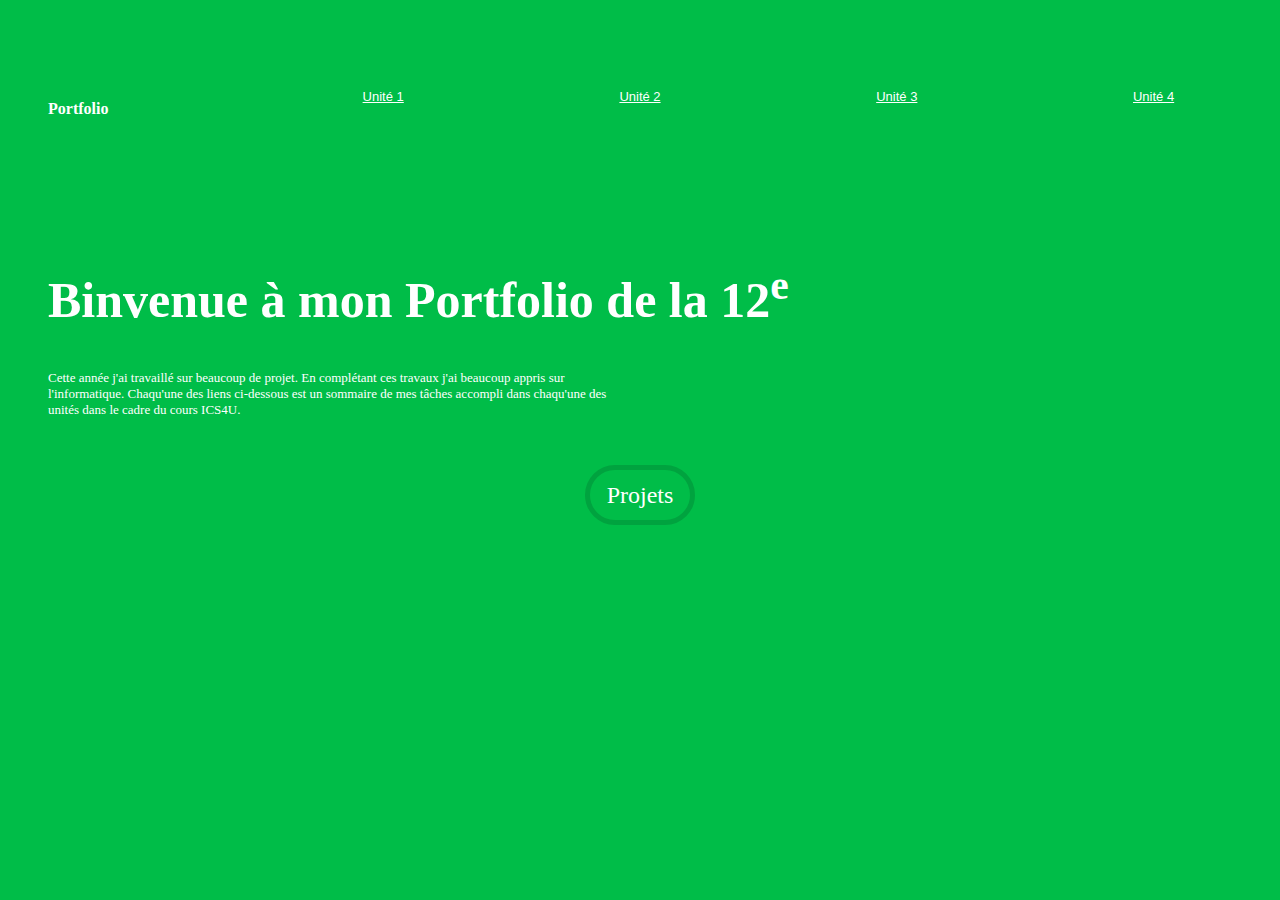
<file: index.html>
<!DOCTYPE html>
<html lang="en">
<head id="head">
    <meta charset="UTF-8">
    <meta http-equiv="X-UA-Compatible" content="IE=edge">
    <meta name="viewport" content="width=device-width, initial-scale=1.0">
    <link rel="stylesheet" href="Style de l'acceuil.css">
    <script src="Script.js"></script>
    <title>Portfolio</title>

    <header id="header"> 
        <br>
        <div id="Container">
            <div class="Title-Container">
                <h1>Portfolio</h1>
                    <a href="Unité 1.html">Unité 1</a>
                    <a href="Unité 2.html">Unité 2</a>
                    <a href="Unité 3.html">Unité 3</a>
                    <a href="Unité 4.html">Unité 4</a>
                <br>
            </div> 

            <h2> Binvenue à mon Portfolio de la 12<sup>e</sup> </h2>

            <p>
                Cette année j'ai travaillé sur beaucoup de projet. En complétant ces travaux j'ai beaucoup appris sur
                l'informatique. Chaqu'une des liens ci-dessous est un sommaire de mes tâches accompli dans chaqu'une
                des unités dans le cadre du cours ICS4U.

                <div class="oval" onclick="Projets()">
                    Projets
                </div>
            </p>
        </div>
        <br><br><br>
    </header>
</head>

<body id="body"></body>
</html>
</file>
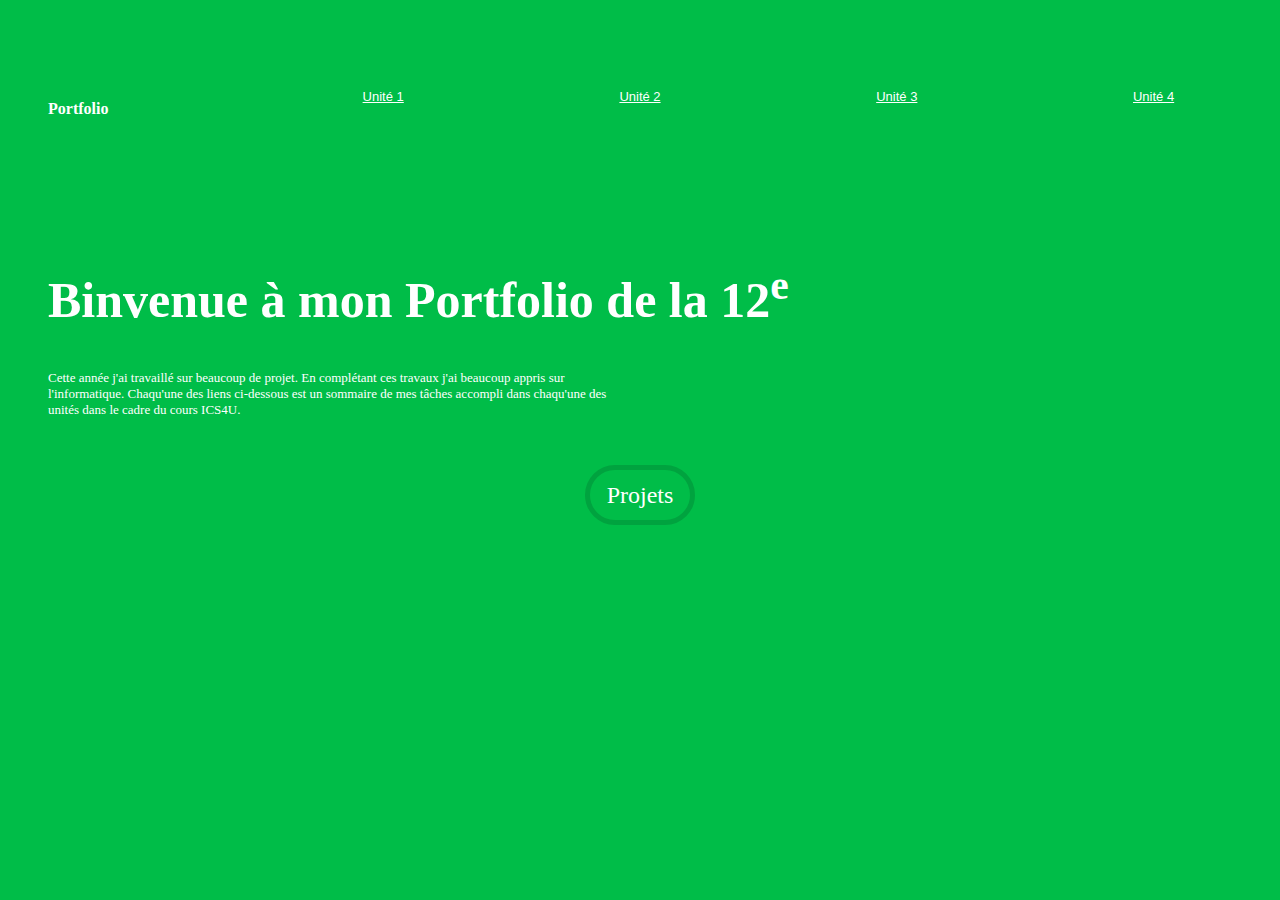
<file: Acceuil.html>
<!DOCTYPE html>
<html lang="en">
<head id="head">
    <meta charset="UTF-8">
    <meta http-equiv="X-UA-Compatible" content="IE=edge">
    <meta name="viewport" content="width=device-width, initial-scale=1.0">
    <link rel="stylesheet" href="Style de l'acceuil.css">
    <script src="Script.js"></script>
    <title>Portfolio</title>

    <header id="header"> 
        <br>
        <div id="Container">
            <div class="Title-Container">
                <h1>Portfolio</h1>
                    <a href="Unité 1.html">Unité 1</a>
                    <a href="Unité 2.html">Unité 2</a>
                    <a href="Unité 3.html">Unité 3</a>
                    <a href="Unité 4.html">Unité 4</a>
                <br>
            </div> 

            <h2> Binvenue à mon Portfolio de la 12<sup>e</sup> </h2>

            <p>
                Cette année j'ai travaillé sur beaucoup de projet. En complétant ces travaux j'ai beaucoup appris sur
                l'informatique. Chaqu'une des liens ci-dessous est un sommaire de mes tâches accompli dans chaqu'une
                des unités dans le cadre du cours ICS4U.

                <div class="oval" onclick="Projets()">
                    Projets
                </div>
            </p>
        </div>
        <br><br><br>
    </header>
</head>

<body id="body"></body>
</html>
</file>
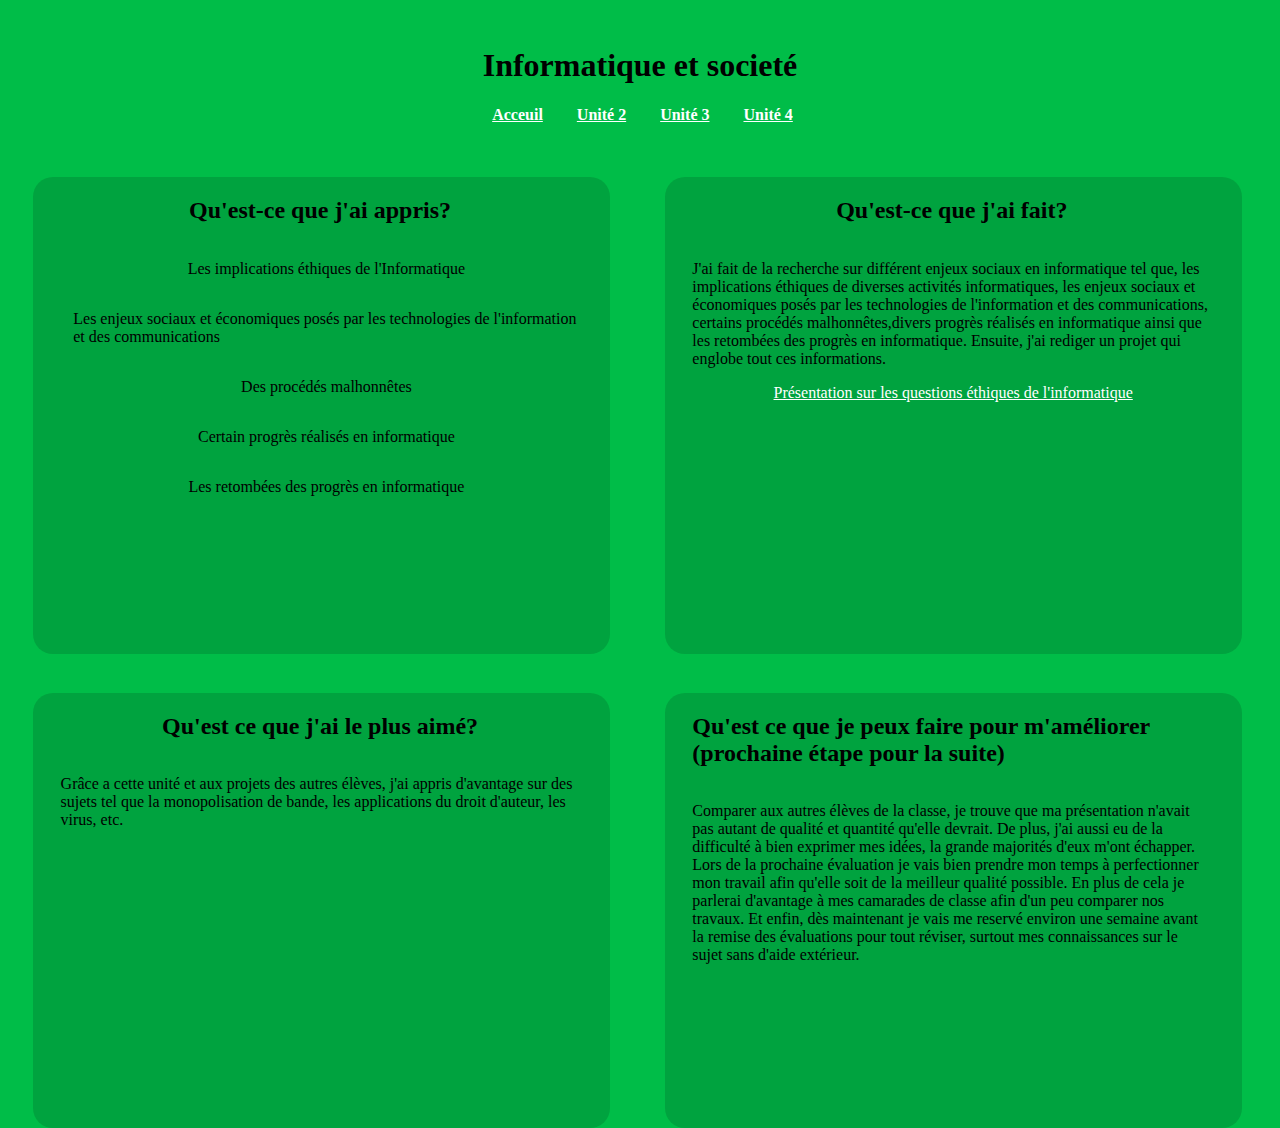
<file: Unité 1.html>
<!DOCTYPE html>
<html lang="en">
<head>
    <meta charset="UTF-8">
    <meta http-equiv="X-UA-Compatible" content="IE=edge">
    <meta name="viewport" content="width=device-width, initial-scale=1.0">
    <title>Unité 1</title>
    <link rel="stylesheet" href="Style des Unités.css">

    <br>
        <h1 class="Unit">Informatique et societé</h1>

        <h4 class="links">
            <a href="Acceuil.html">Acceuil</a>
            <a href="Unité 2.html">Unité 2</a>
            <a href="Unité 3.html">Unité 3</a>
            <a href="Unité 4.html">Unité 4</a>
        </h4>
        <br> 


</head>
<body>
    <div class="Container">
        <div class="box">
            <h2>Qu'est-ce que j'ai appris?</h2>
                <ol>Les implications éthiques de l'Informatique</ol>
                <ol>Les enjeux sociaux et économiques posés par les technologies de l'information et des communications</ol>
                <ol>Des procédés malhonnêtes</ol>
                <ol>Certain progrès réalisés en informatique</ol>
                <ol>Les retombées des progrès en informatique</ol>
                    
            
        </div>

        
            <div class="box">
                <h2>Qu'est-ce que j'ai fait?</h2>
                    <p>
                        J'ai fait de la recherche sur différent enjeux sociaux en informatique tel que, les implications 
                        éthiques de diverses activités informatiques, les enjeux sociaux et économiques posés par les 
                        technologies de l'information et des communications, certains procédés malhonnêtes,divers progrès 
                        réalisés en informatique ainsi que les retombées des progrès en informatique. Ensuite, j'ai rediger
                        un projet qui englobe tout ces informations.
                    </p>
                    <a href="https://docs.google.com/presentation/d/e/2PACX-1vRxcAh7AYucKc2NqHsrtcVhOvMthzYzxa3LgBgGYeSB2xaOtYl8_iIZ-tDk-j7f04lgxjjqoLl8BTwN/pub?start=false&loop=false&delayms=3000" >
                Présentation sur les questions éthiques de l'informatique</a>
            </div>

            <div class="box"> 
                <h2>Qu'est ce que j'ai le plus aimé?</h2>
                    <p>
                        Grâce a cette unité et aux projets des autres élèves, j'ai appris d'avantage sur des sujets tel que la
                        monopolisation de bande, les applications du droit d'auteur, les virus, etc.
                    </p>
            </div>

            <div class="box">
                <h2>Qu'est ce que je peux faire pour m'améliorer (prochaine étape pour la suite)</h2>

                    <p>
                        Comparer aux autres élèves de la classe, je trouve que ma présentation n'avait pas autant de qualité et
                        quantité qu'elle devrait. De plus, j'ai aussi eu de la difficulté à bien exprimer mes idées, la grande 
                        majorités d'eux m'ont échapper. Lors de la prochaine évaluation je vais bien prendre mon temps à 
                        perfectionner mon travail afin qu'elle soit de la meilleur qualité possible. En plus de cela je parlerai 
                        d'avantage à mes camarades de classe afin d'un peu comparer nos travaux. Et enfin, dès maintenant je vais
                        me reservé environ une semaine avant la remise des évaluations pour tout réviser, surtout mes
                        connaissances sur le sujet sans d'aide extérieur.
                    </p>
            </div>

        
    </div>
</body>
</html>
</file>
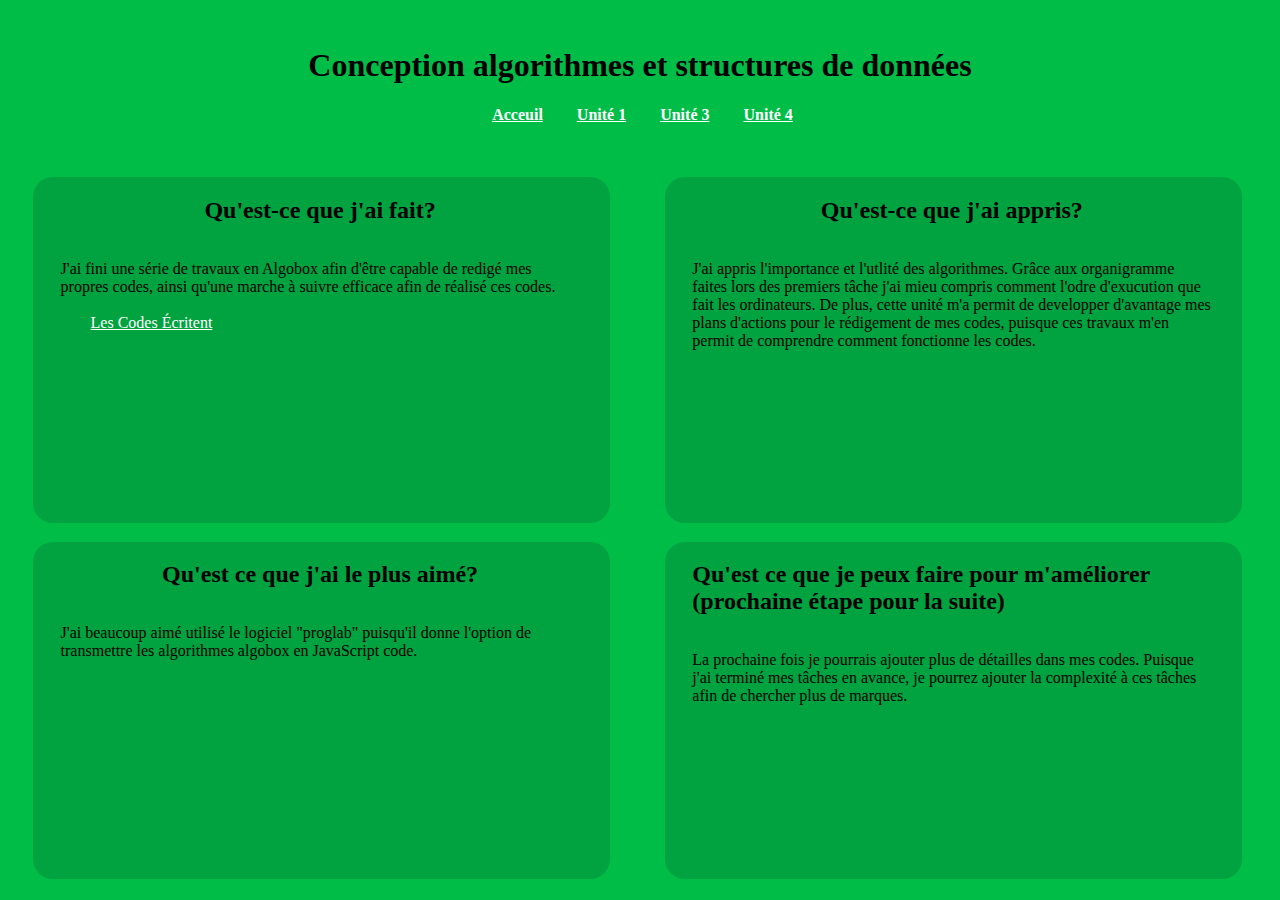
<file: Unité 2.html>
<!DOCTYPE html>
<html lang="en">
<head>
    <meta charset="UTF-8">
    <meta http-equiv="X-UA-Compatible" content="IE=edge">
    <meta name="viewport" content="width=device-width, initial-scale=1.0">
    <title>Unité 2</title>
    <link rel="stylesheet" href="Style des Unités.css">
    <br>
    <h1 class="title">Conception algorithmes et structures de données</h1>

    <h4 class="links">
        <a href="Acceuil.html">Acceuil</a>
        <a href="Unité 1.html">Unité 1</a>
        <a href="Unité 3.html">Unité 3</a>
        <a href="Unité 4.html">Unité 4</a>
    </h4>
    <br>

</head>
<body>
    <div class="Container">
        <div class="box">
            <h2>Qu'est-ce que j'ai fait?</h2>

                <p>
                    J'ai fini une série de travaux en Algobox afin d'être capable de redigé mes propres codes,
                    ainsi qu'une marche à suivre efficace afin de réalisé ces codes.

                    <br><br>
                    <a href="https://docs.google.com/document/d/e/2PACX-1vR2vcTCqm8LscdJFyvTtkzAQN2fnSTwtNb-fNnihQBTEpzrx2FdhKvKmYmsSOib5tYQRt8QxyX7TAPf/pub">
                        Les Codes Écritent</a>
                    <!--Publish all the proglab codes on a google docs-->
                </p>
        </div>


        <div class="box">
            <h2>Qu'est-ce que j'ai appris?</h2>

                <p>
                    J'ai appris l'importance et l'utlité des algorithmes. Grâce aux organigramme faites lors
                    des premiers tâche j'ai mieu compris comment l'odre d'exucution que fait les ordinateurs.
                    De plus, cette unité m'a permit de developper d'avantage mes plans d'actions pour le 
                    rédigement de mes codes, puisque ces travaux m'en permit de comprendre comment fonctionne 
                    les codes.
                </p>
        </div>


        <div class="box">
            <h2> Qu'est ce que j'ai le plus aimé?</h2>
                <p>
                    J'ai beaucoup aimé utilisé le logiciel "proglab" puisqu'il donne l'option de transmettre
                    les algorithmes algobox en JavaScript code. 
                </p>
        </div>


        <div class="box">
            <h2> Qu'est ce que je peux faire pour m'améliorer (prochaine étape pour la suite)</h2>
                <p>
                    La prochaine fois je pourrais ajouter plus de détailles dans mes codes. Puisque j'ai terminé 
                    mes tâches en avance, je pourrez ajouter la complexité à ces tâches afin de chercher plus de 
                    marques.
                </p>
        </div>    
    </div>
</body>
</html>
</file>
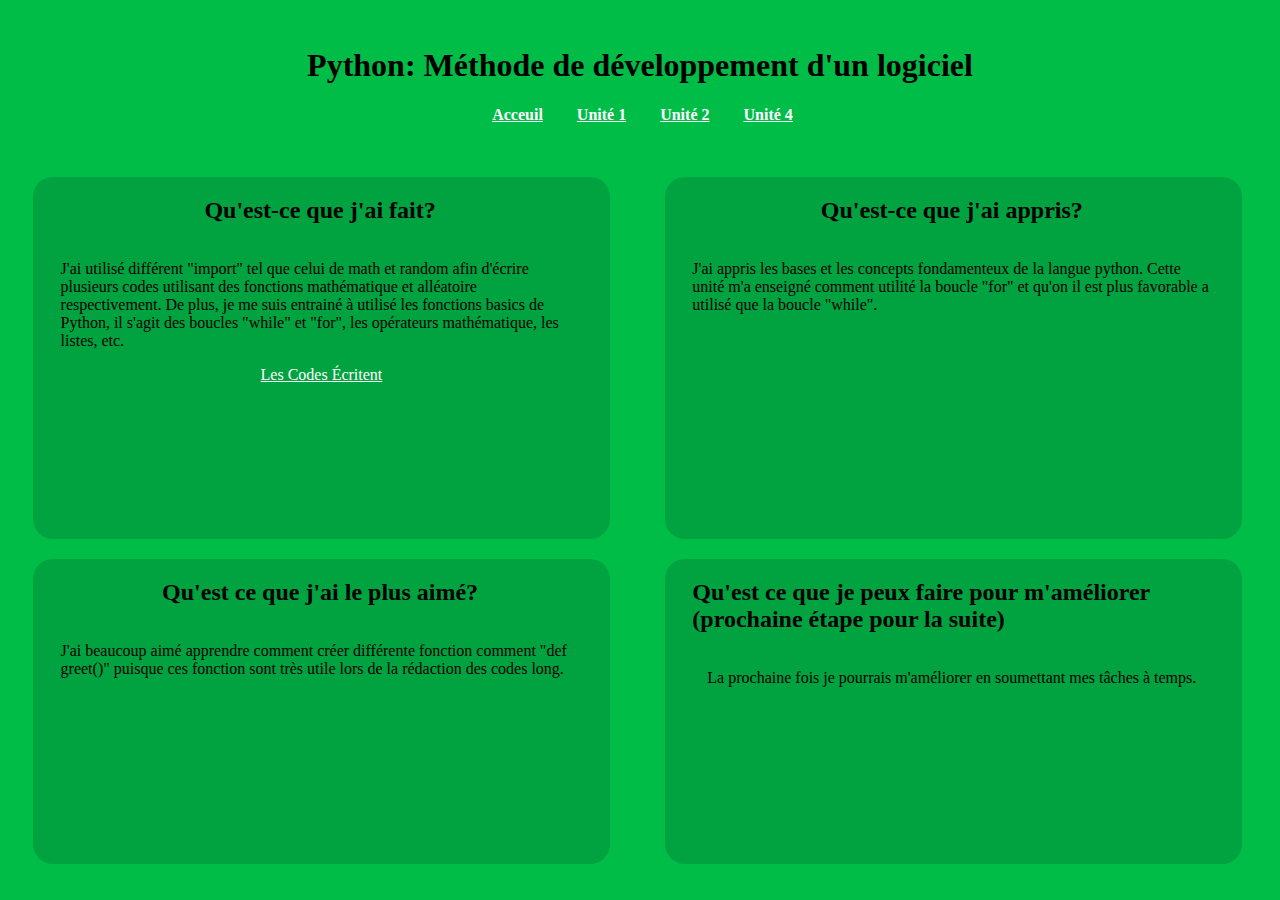
<file: Unité 3.html>
<!DOCTYPE html>
<html lang="en">
<head>
    <meta charset="UTF-8">
    <meta http-equiv="X-UA-Compatible" content="IE=edge">
    <meta name="viewport" content="width=device-width, initial-scale=1.0">
    <title>Unité 3</title>
    <link rel="stylesheet" href="Style des Unités.css">

    <br>
    <h1>Python: Méthode de développement d'un logiciel</h1>

    <h4 class="links">
        <a href="Acceuil.html">Acceuil</a>
        <a href="Unité 1.html">Unité 1</a>
        <a href="Unité 2.html">Unité 2</a>
        <a href="Unité 4.html">Unité 4</a>
    </h4>
    <br>
</head>
<body>
    
    <div class="Container">
        <div class="box">
            <h2>Qu'est-ce que j'ai fait?</h2>

                <p>
                    J'ai utilisé différent "import" tel que celui de math et random afin d'écrire
                    plusieurs codes utilisant des fonctions mathématique et alléatoire respectivement. 
                    De plus, je me suis entrainé à utilisé les fonctions basics de Python, il s'agit
                    des boucles "while" et "for", les opérateurs mathématique, les listes, etc.
                </p>
                <a href="https://docs.google.com/document/d/e/2PACX-1vTJJrdcHqUbOpRHccX9zymq3WI50UpI6M2iSyVT9bUqh9R1wKUgEph4l-o75BDshvQXZOUe_SCnx3O2/pub">
                    Les Codes Écritent
                </a>
        </div >

        <div class="box">
            <h2>Qu'est-ce que j'ai appris?</h2>

                <p>
                    J'ai appris les bases et les concepts fondamenteux de la langue python. Cette unité
                    m'a enseigné comment utilité la boucle "for" et qu'on il est plus favorable a 
                    utilisé que la boucle "while". 
                </p>
        </div>

        <div class="box">
            <h2> Qu'est ce que j'ai le plus aimé?</h2>
                <p>
                    J'ai beaucoup aimé apprendre comment créer différente fonction comment "def greet()"
                    puisque ces fonction sont très utile lors de la rédaction des codes long.
                </p>
        </div>

        <div class="box">
            <h2> Qu'est ce que je peux faire pour m'améliorer (prochaine étape pour la suite)</h2>
                <p>
                    La prochaine fois je pourrais m'améliorer en soumettant mes tâches à temps.
                </p>
        </div>
    </div>

</body>
</html>
</file>
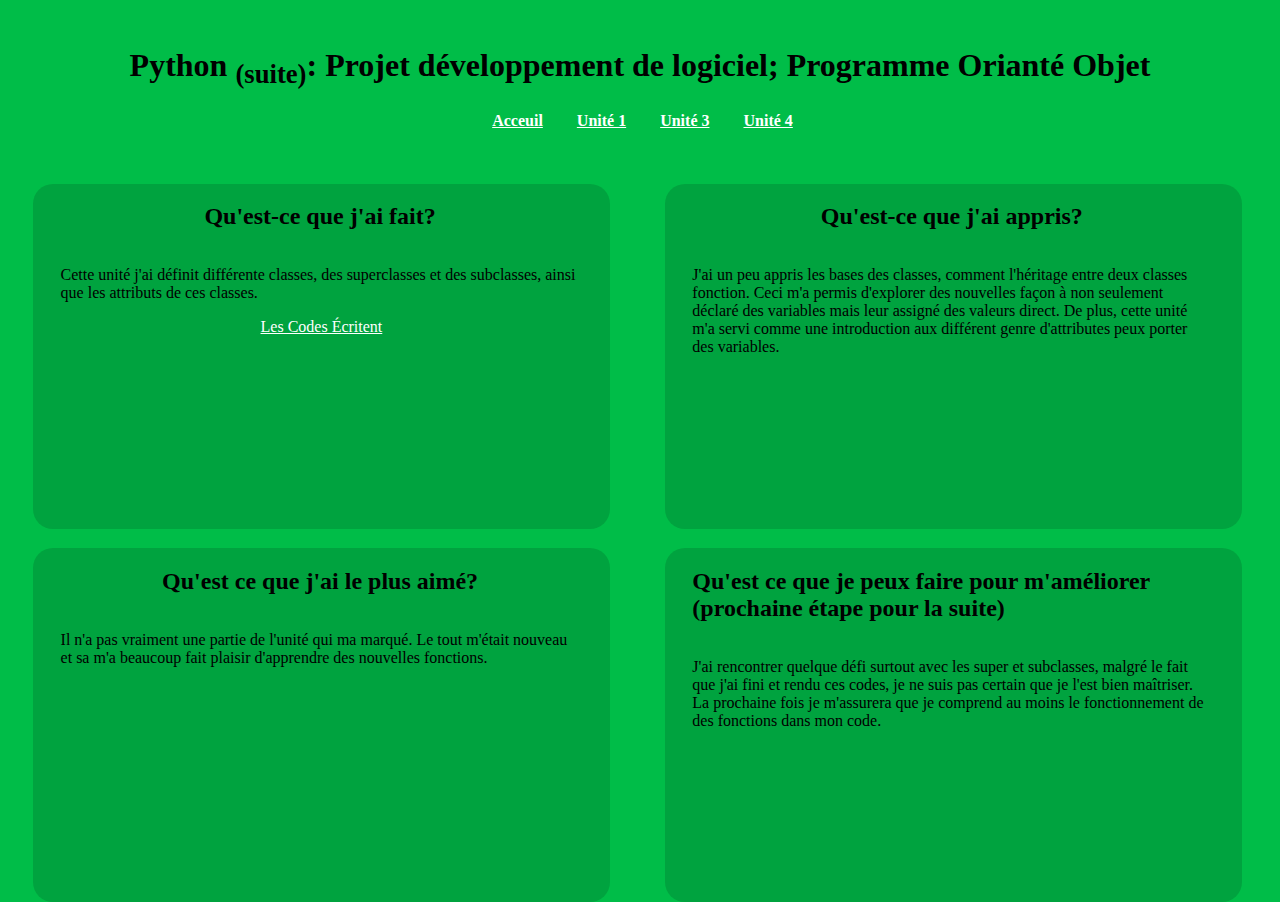
<file: Unité 4.html>
<!DOCTYPE html>
<html lang="en">
<head>
    <meta charset="UTF-8">
    <meta http-equiv="X-UA-Compatible" content="IE=edge">
    <meta name="viewport" content="width=device-width, initial-scale=1.0">
    <title>Unité 4</title>
    <link rel="stylesheet" href="Style des Unités.css">

    <br>
    <h1>Python <sub>(suite)</sub>:  Projet développement de logiciel; Programme Orianté Objet</h1>

    <h4 class="links">
        <a href="Acceuil.html">Acceuil</a>
        <a href="Unité 1.html">Unité 1</a>
        <a href="Unité 2.html">Unité 3</a>
        <a href="Unité 3.html">Unité 4</a>
    </h4>
    <br>
    
</head>
<body>
    
    <div class="Container">
        <div class="box">
                <h2>Qu'est-ce que j'ai fait?</h2>

                    <p>
                        Cette unité j'ai définit différente classes, des superclasses et des subclasses, ainsi que les
                        attributs de ces classes. 
                    </p>
                    <a href="https://docs.google.com/document/d/e/2PACX-1vTreJRWDaXeXhzdGssrgMh504aN9IFG35cvmHmoHl6bGo3DGeY2ukvT__jD5ZQFZmyqxgYZDlLLYIpv/pub">
                        Les Codes Écritent
                    </a>
        </div>


        <div class="box">
            <h2>Qu'est-ce que j'ai appris?</h2>

                <p>
                    J'ai un peu appris les bases des classes, comment l'héritage entre deux classes fonction.
                    Ceci m'a permis d'explorer des nouvelles façon à non seulement déclaré des variables
                    mais leur assigné des valeurs direct. De plus, cette unité m'a servi comme une introduction
                    aux différent genre d'attributes peux porter des variables.
                </p>
        </div>


        <div class="box">
            <h2> Qu'est ce que j'ai le plus aimé?</h2>
                <p>
                    Il n'a pas vraiment une partie de l'unité qui ma marqué. Le tout m'était nouveau et sa m'a
                    beaucoup fait plaisir d'apprendre des nouvelles fonctions.
                </p>
        </div>


        <div class="box">
            <h2> Qu'est ce que je peux faire pour m'améliorer (prochaine étape pour la suite)</h2>
                <p>
                    J'ai rencontrer quelque défi surtout avec les super et subclasses, malgré le fait que j'ai fini 
                    et rendu ces codes, je ne suis pas certain que je l'est bien maîtriser. La prochaine fois je 
                    m'assurera que je comprend au moins le fonctionnement de des fonctions dans mon code.
                </p>
        </div>
    </div>

</body>
</html>
</file>
<file: Style des Unités.css>
body
    {
        background-color: #00bd48;
        color: black;
        align-content: center;
        align-items: center;
    }

.box
    {
        width: 90%;
        height: 90%;
        margin-bottom: 20%;
        border-radius: 20px;
        background-color: #00a33f;
        display: flex;
        flex-direction: column;
        margin-top: 10px;
        align-items: center;
        align-content: center;
        padding-right: 5%;
        padding-bottom: 5%;
    }

.Container
    {
        display: grid;
        grid-template-columns: repeat(2,1fr);
        gap: 2%;
        margin-inline-start: 2%;
    }

.links
    {
        text-align: center;
        margin-bottom: 2%;
    }

.Portfolio                                                                                                                                                                                                                                                                                                                                                                                                                                                                                                                                                                                                                                                               
    {
        margin-inline-start: 5%;
    }

h1
    {
        text-align: center;
    }

h4
    {
       text-align: end;
       margin-right: 25px;
    }

a
    {
        color: white;
        margin-left: 30px;
    }

h2,p
    {
       margin-inline-start: 5%;
    }
</file>
